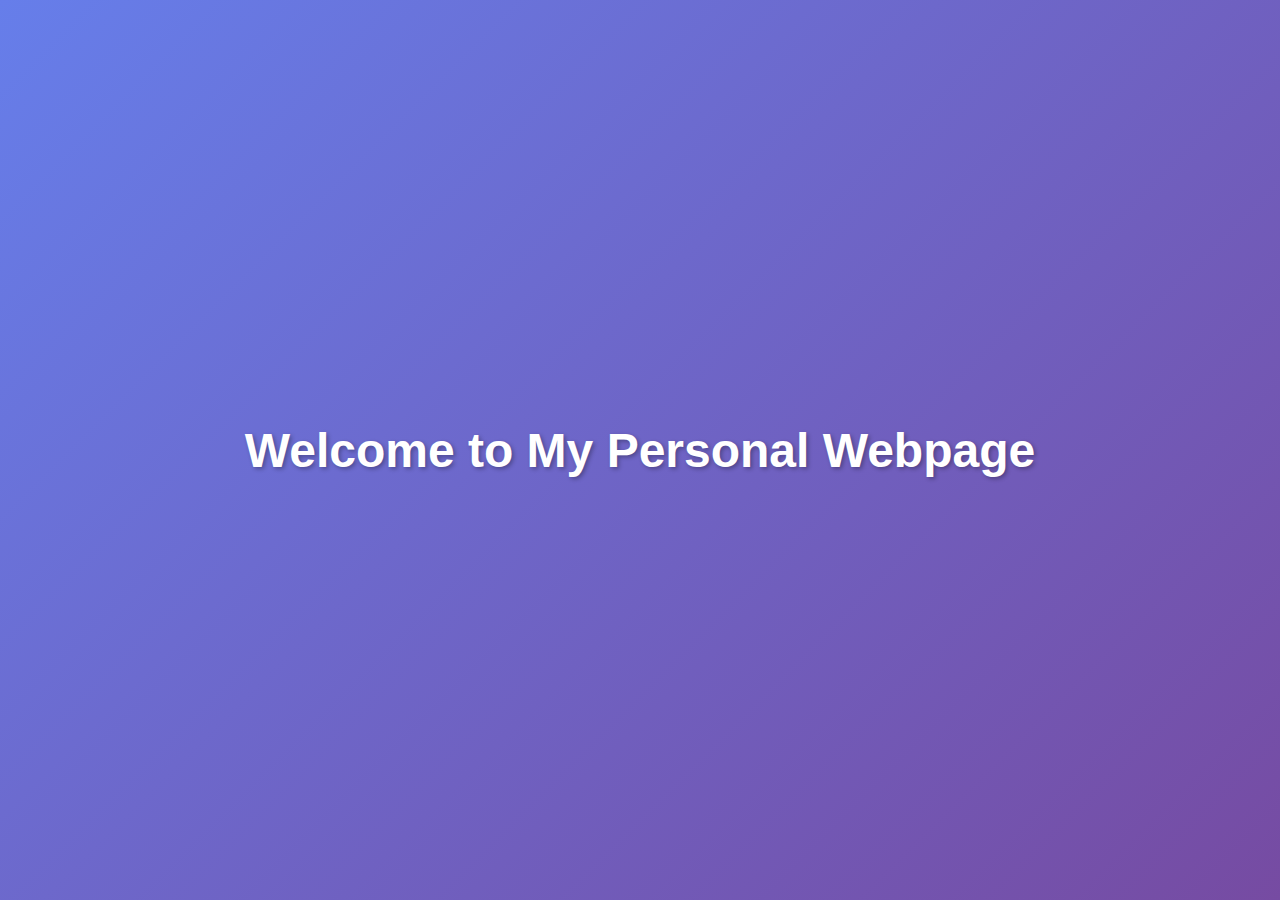
<file: index.html>
<!DOCTYPE html>
<html lang="en">
<head>
    <meta charset="UTF-8">
    <meta name="viewport" content="width=device-width, initial-scale=1.0">
    <title>Your Name - Personal Page</title>
    <style>
        * {
            margin: 0;
            padding: 0;
            box-sizing: border-box;
        }

        body {
            font-family: 'Segoe UI', Tahoma, Geneva, Verdana, sans-serif;
            background: linear-gradient(135deg, #667eea 0%, #764ba2 100%);
            min-height: 100vh;
            display: flex;
            justify-content: center;
            align-items: center;
            padding: 20px;
        }

        h1 {
            color: white;
            font-size: 3rem;
            text-align: center;
            text-shadow: 2px 2px 4px rgba(0, 0, 0, 0.3);
            animation: fadeIn 1.5s ease-in;
        }

        @keyframes fadeIn {
            from {
                opacity: 0;
                transform: translateY(-20px);
            }
            to {
                opacity: 1;
                transform: translateY(0);
            }
        }

        @media (max-width: 768px) {
            h1 {
                font-size: 2rem;
            }
        }
    </style>
</head>
<body>
    <!-- Content goes here -->
    <h1>Welcome to My Personal Webpage</h1>
</body>
</html>
</file>
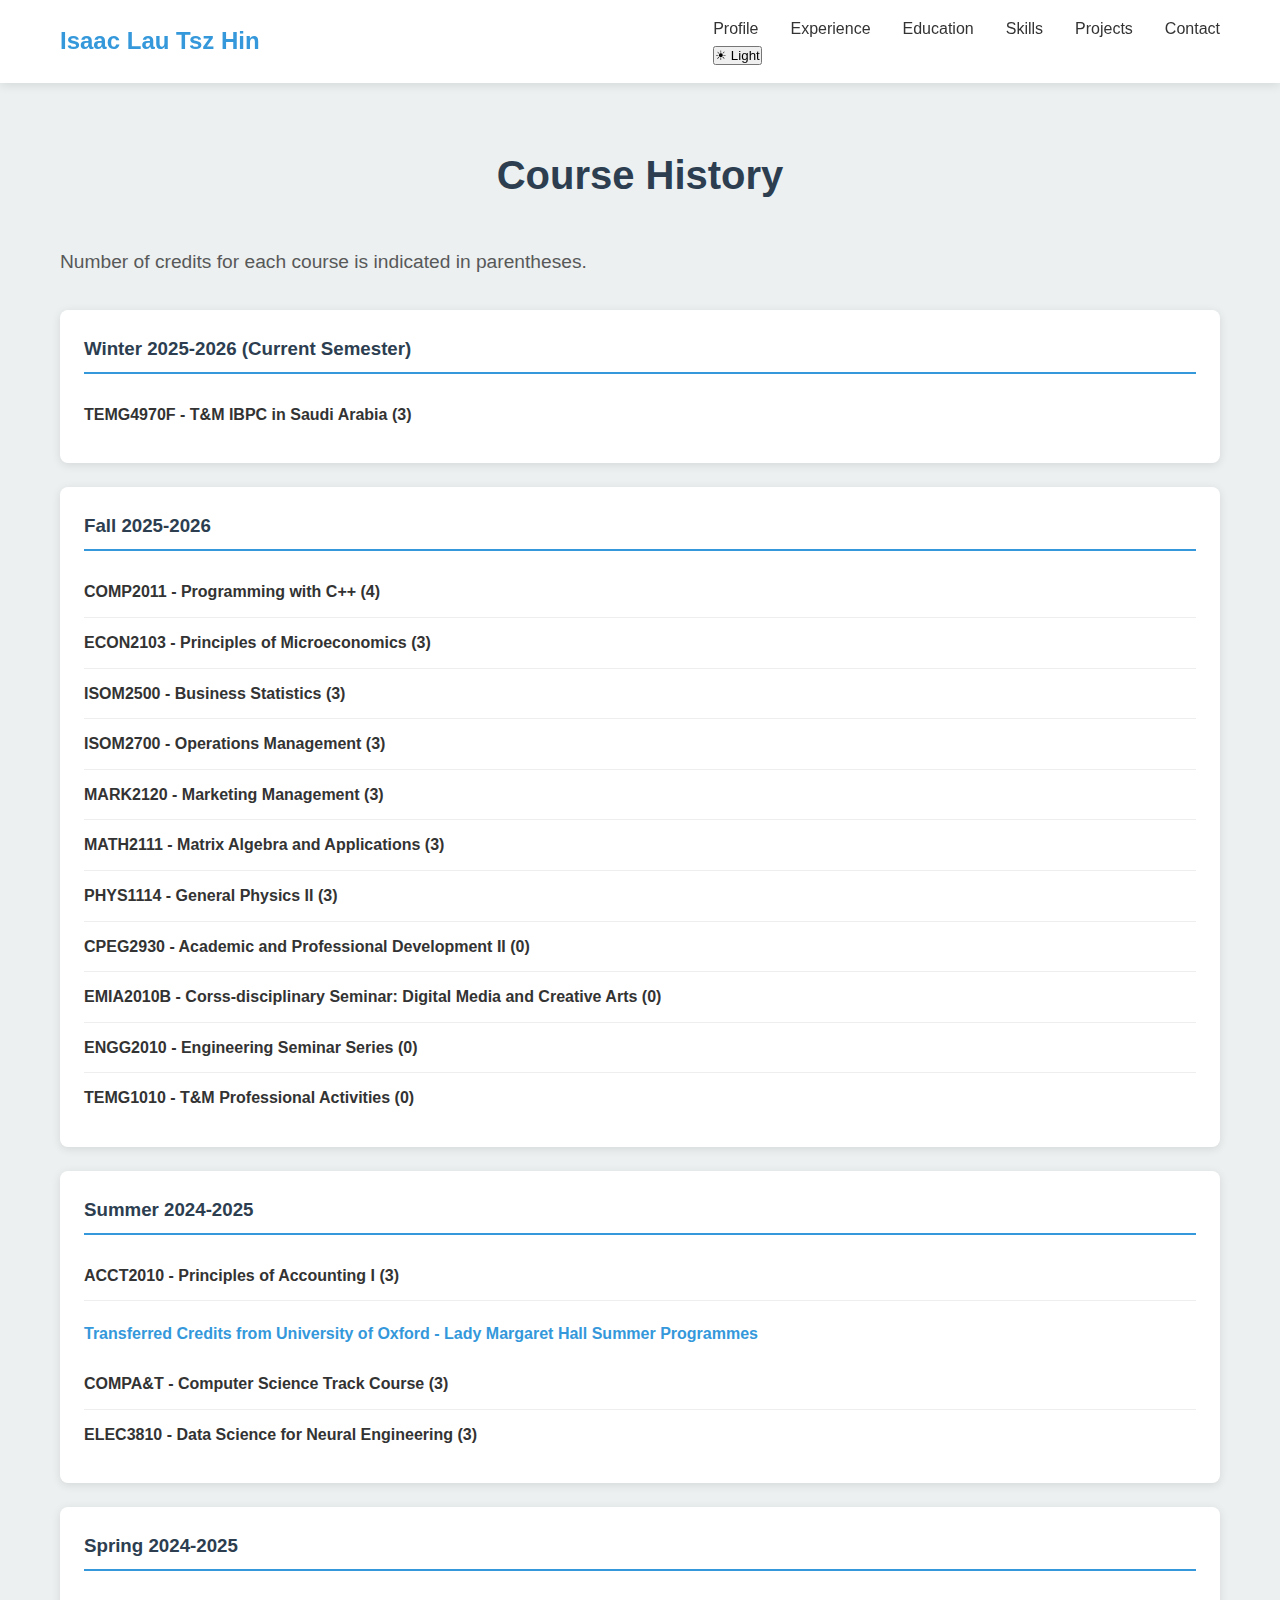
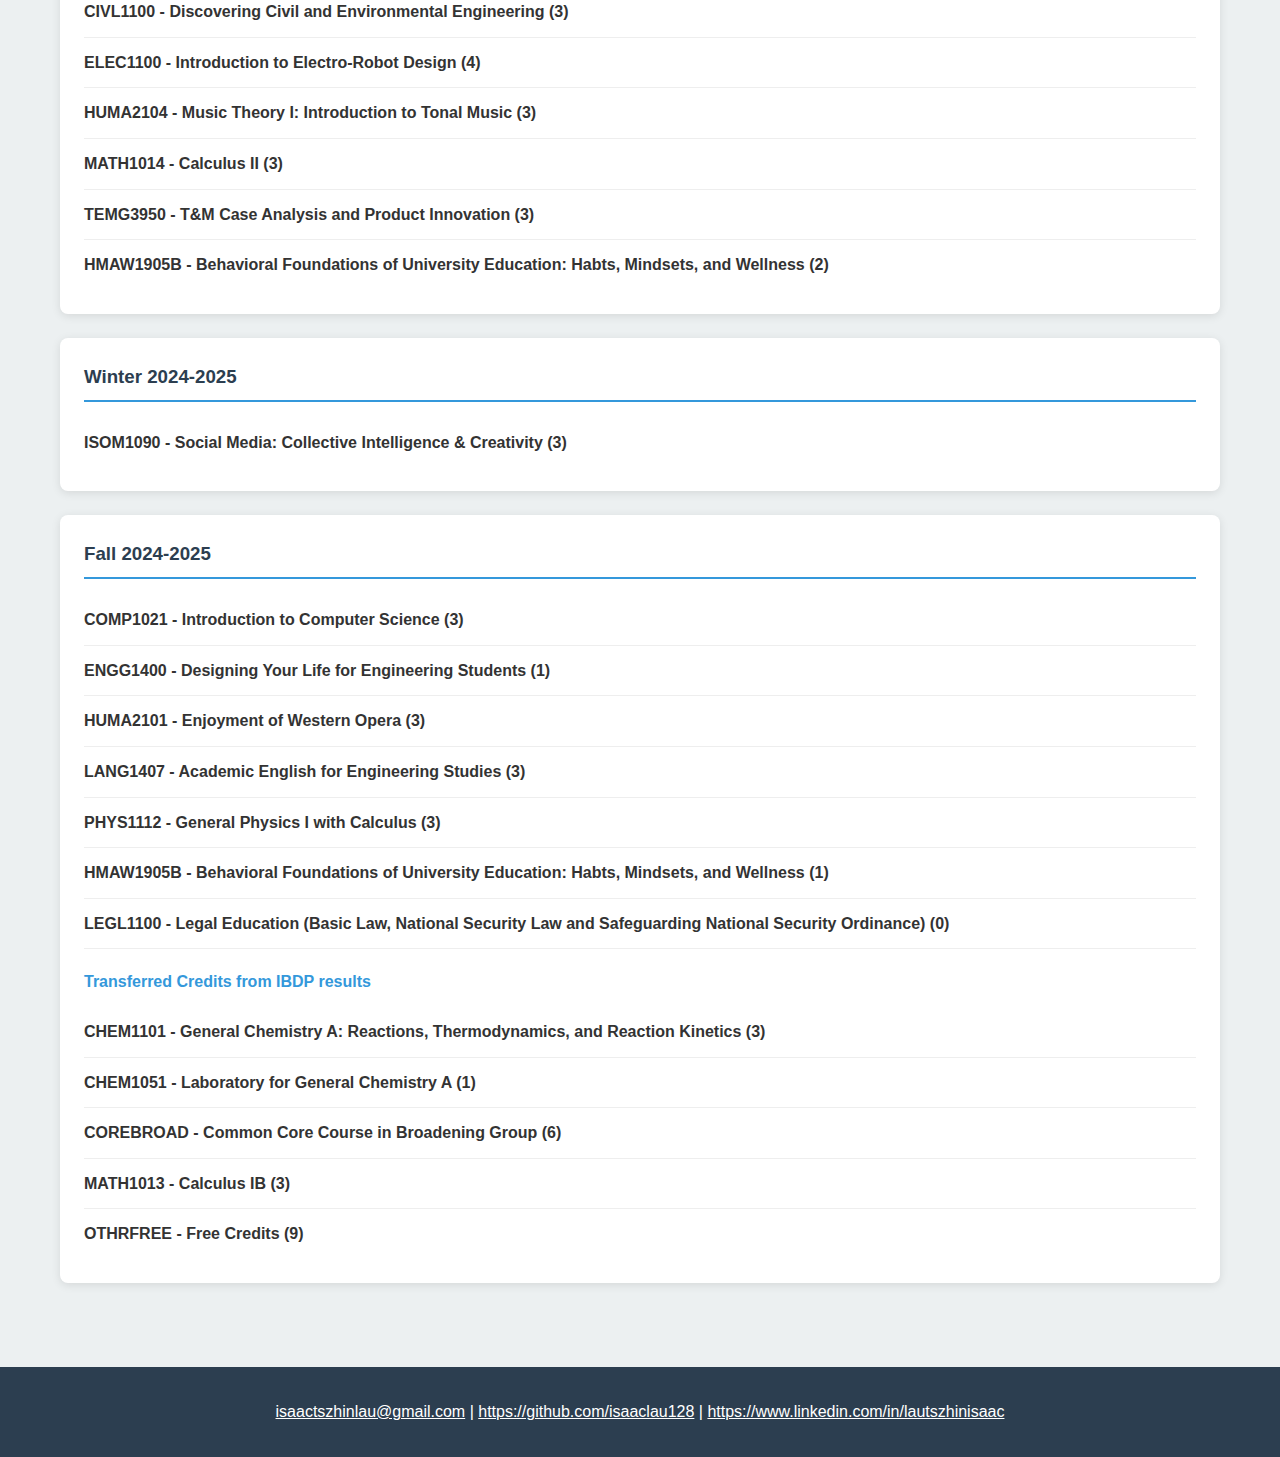
<file: course-history.html>
<!DOCTYPE html>
<html lang="en">
<head>
    <meta charset="UTF-8">
    <meta name="viewport" content="width=device-width, initial-scale=1.0">
    <title>Course History | Isaac Lau Tsz Hin</title>
    <link rel="stylesheet" href="styles.css">
</head>
<body>
    <script>
        (() => {
            const saved = localStorage.getItem('theme');
            const isLight = saved === 'light';
            document.body.classList.toggle('theme-light', isLight);
        })();
    </script>
    <!-- Navigation -->
    <nav class="navbar">
        <div class="container">
            <a class="logo" href="index.html#home">Isaac Lau Tsz Hin</a>
            <div class="nav-actions">
                <ul class="nav-links">
                    <li><a href="index.html#home">Profile</a></li>
                    <li><a href="index.html#experience">Experience</a></li>
                    <li><a href="index.html#education">Education</a></li>
                    <li><a href="index.html#skills">Skills</a></li>
                    <li><a href="index.html#projects">Projects</a></li>
                    <li><a href="index.html#contact">Contact</a></li>
                </ul>
                <button id="theme-toggle" class="theme-toggle" aria-label="Toggle color theme">☀ Light</button>
            </div>
        </div>
    </nav>


    <!-- Hero Section 
    <section class="hero" id="courses-hero">
        <div class="container">
            <div class="hero-content">
                <h1>Course History</h1>
                <p class="subtitle">Academic journey at HKUST and beyond</p>
                <p class="description">A semester-by-semester record of coursework, transferred credits, and current studies.</p>
                <div class="contact-info">
                    <p>isaactszhinlau@gmail.com | <a href="https://github.com/isaaclau128" target="_blank">https://github.com/isaaclau128</a></p>
                </div>
            </div>
        </div>
    </section>
    -->

    <section id="courses" class="course-history">
        <div class="container">
            <h2>Course History</h2>
            <p class="description">Number of credits for each course is indicated in parentheses.</p>

<!--
    <div class="semester">
        <h2>Spring 2025-2026</h2>
        <div class="course">
            <span class="course-name">COMP2012 - Object Oriented Programming (4)</span>
        </div>
        <div class="course">
            <span class="course-name">ELEC2400 - Electronic Circuits (4)</span>
        </div>
        <div class="course">
            <span class="course-name">FINA2303 - Financial Management (3)</span>
        </div>
        <div class="course">
            <span class="course-name">HUMA1102 - Introduction to Classical Music (3)</span>
        </div>
        <div class="course">
            <span class="course-name">ISOM2600 - Introduction to Business Analytics (1)</span>
        </div>
        <div class="course">
            <span class="course-name">LANG2063 - Writing for Workplace Success (3)</span>
        </div>
        <div class="course">
            <span class="course-name">MGMT2110 - Organizational Behavior (3)</span>
        </div>
        <div class="course">
            <span class="course-name">CPEG1971 - Industrial Training (0)</span>
        </div>
        <div class="course">
            <span class="course-name">CPEG2930 - Academic and Professional Development II (0)</span>
        </div>
        <div class="course">
            <span class="course-name">ENGG2010 - Engineering Seminar Series (0)</span>
        </div>
        <div class="course">
            <span class="course-name">TEMG1010 - T&M Professional Activities (0)</span>
        </div>
    </div>

    -->

            <div class="semester">
                <h3>Winter 2025-2026 (Current Semester)</h3>
                <div class="course">
                    <span class="course-name">TEMG4970F - T&M IBPC in Saudi Arabia (3)</span>
                </div>
            </div>
            
            <div class="semester">
                <h3>Fall 2025-2026</h3>
                <div class="course">
                    <span class="course-name">COMP2011 - Programming with C++ (4)</span>
                </div>
                <div class="course">
                    <span class="course-name">ECON2103 - Principles of Microeconomics (3)</span>
                </div>
                <div class="course">
                    <span class="course-name">ISOM2500 - Business Statistics (3)</span>
                </div>
                <div class="course">
                    <span class="course-name">ISOM2700 - Operations Management (3)</span>
                </div>
                <div class="course">
                    <span class="course-name">MARK2120 - Marketing Management (3)</span>
                </div>
                <div class="course">
                    <span class="course-name">MATH2111 - Matrix Algebra and Applications (3)</span>
                </div>
                <div class="course">
                    <span class="course-name">PHYS1114 - General Physics II (3)</span>
                </div>
                <div class="course">
                    <span class="course-name">CPEG2930 - Academic and Professional Development II (0)</span>
                </div>
                <div class="course">
                    <span class="course-name">EMIA2010B - Corss-disciplinary Seminar: Digital Media and Creative Arts (0)</span>
                </div>
                <div class="course">
                    <span class="course-name">ENGG2010 - Engineering Seminar Series (0)</span>
                </div>
                <div class="course">
                    <span class="course-name">TEMG1010 - T&M Professional Activities (0)</span>
                </div>
            </div>

            <div class="semester">
                <h3>Summer 2024-2025</h3>
                <div class="course">
                    <span class="course-name">ACCT2010 - Principles of Accounting I (3)</span>
                </div>
                <h4 class="transfer-heading">Transferred Credits from University of Oxford - Lady Margaret Hall Summer Programmes</h4>
                <div class="course">
                    <span class="course-name">COMPA&T - Computer Science Track Course (3)</span>
                </div>
                <div class="course">
                    <span class="course-name">ELEC3810 - Data Science for Neural Engineering (3)</span>
                </div>
            </div>

            <div class="semester">
                <h3>Spring 2024-2025</h3>
                <div class="course">
                    <span class="course-name">CIVL1100 - Discovering Civil and Environmental Engineering (3)</span>
                </div>
                <div class="course">
                    <span class="course-name">ELEC1100 - Introduction to Electro-Robot Design (4)</span>
                </div>
                <div class="course">
                    <span class="course-name">HUMA2104 - Music Theory I: Introduction to Tonal Music (3)</span>
                </div>
                <div class="course">
                    <span class="course-name">MATH1014 - Calculus II (3)</span>
                </div>
                <div class="course">
                    <span class="course-name">TEMG3950 - T&M Case Analysis and Product Innovation (3)</span>
                </div>
                <div class="course">
                    <span class="course-name">HMAW1905B - Behavioral Foundations of University Education: Habts, Mindsets, and Wellness (2)</span>
                </div>
            </div>

            <div class="semester">
                <h3>Winter 2024-2025</h3>
                <div class="course">
                    <span class="course-name">ISOM1090 - Social Media: Collective Intelligence & Creativity (3)</span>
                </div>
            </div>

            <div class="semester">
                <h3>Fall 2024-2025</h3>
                <div class="course">
                    <span class="course-name">COMP1021 - Introduction to Computer Science (3)</span>
                </div>
                <div class="course">
                    <span class="course-name">ENGG1400 - Designing Your Life for Engineering Students (1)</span>
                </div>
                <div class="course">
                    <span class="course-name">HUMA2101 - Enjoyment of Western Opera (3)</span>
                </div>
                <div class="course">
                    <span class="course-name">LANG1407 - Academic English for Engineering Studies (3)</span>
                </div>
                <div class="course">
                    <span class="course-name">PHYS1112 - General Physics I with Calculus (3)</span>
                </div>
                <div class="course">
                    <span class="course-name">HMAW1905B - Behavioral Foundations of University Education: Habts, Mindsets, and Wellness (1)</span>
                </div>
                <div class="course">
                    <span class="course-name">LEGL1100 - Legal Education (Basic Law, National Security Law and Safeguarding National Security Ordinance) (0)</span>
                </div>

                <h4 class="transfer-heading">Transferred Credits from IBDP results</h4>
                
                <div class="course">
                    <span class="course-name">CHEM1101 - General Chemistry A: Reactions, Thermodynamics, and Reaction Kinetics (3)</span>
                </div>
                <div class="course">
                    <span class="course-name">CHEM1051 - Laboratory for General Chemistry A (1)</span>
                </div>
                <div class="course">
                    <span class="course-name">COREBROAD - Common Core Course in Broadening Group (6)</span>
                </div>
                <div class="course">
                    <span class="course-name">MATH1013 - Calculus IB (3)</span>
                </div>
                <div class="course">
                    <span class="course-name">OTHRFREE - Free Credits (9)</span>
                </div>
                
            </div>
        </div>
    </section>

    <!-- Footer -->
    <footer>
        <div class="container">
            <p>
                <a href="mailto:isaactszhinlau@gmail.com" target="_blank"><i class="fas fa-envelope"></i> isaactszhinlau@gmail.com</a> | 
                <a href="https://github.com/isaaclau128" target="_blank"><i class="fab fa-github"></i> https://github.com/isaaclau128</a> | 
                <a href="https://www.linkedin.com/in/lautszhinisaac" target="_blank"><i class="fab fa-linkedin"></i> https://www.linkedin.com/in/lautszhinisaac</a>
            </p>
        </div>
    </footer>
    <script>
        (function() {
            const toggleBtn = document.getElementById('theme-toggle');
            const applyTheme = (theme) => {
                const isLight = theme === 'light';
                document.body.classList.toggle('theme-light', isLight);
                localStorage.setItem('theme', theme);
                toggleBtn.textContent = isLight ? '🌙 Dark' : '☀ Light';
            };

            const saved = localStorage.getItem('theme');
            const initial = saved === 'light' ? 'light' : 'dark';
            applyTheme(initial);

            toggleBtn.addEventListener('click', () => {
                const next = document.body.classList.contains('theme-light') ? 'dark' : 'light';
                applyTheme(next);
            });
        })();
    </script>
</body>
</html>
</file>
<file: styles.css>
/* Root Variables */
:root {
    --primary-color: #3498db;
    --secondary-color: #2c3e50;
    --text-color: #333;
    --light-bg: #ecf0f1;
    --white: #ffffff;
    --shadow: 0 2px 10px rgba(0, 0, 0, 0.1);
    --transition: all 0.3s ease;
}

/* Reset & Base Styles */
* {
    margin: 0;
    padding: 0;
    box-sizing: border-box;
}

html {
    scroll-behavior: smooth;
}

body {
    font-family: 'Segoe UI', Tahoma, Geneva, Verdana, sans-serif;
    color: var(--text-color);
    line-height: 1.6;
    background-color: var(--white);
}

/* Container */
.container {
    max-width: 1200px;
    margin: 0 auto;
    padding: 0 20px;
}

/* Navigation */
.navbar {
    background-color: var(--white);
    box-shadow: var(--shadow);
    position: sticky;
    top: 0;
    z-index: 1000;
}

.navbar .container {
    display: flex;
    justify-content: space-between;
    align-items: center;
    padding: 1rem 20px;
}

.logo {
    font-size: 1.5rem;
    font-weight: bold;
    color: var(--primary-color);
    text-decoration: none;
}

.logo:visited,
.logo:hover {
    color: var(--primary-color);
    text-decoration: none;
}

.nav-links {
    display: flex;
    list-style: none;
    gap: 2rem;
}

.nav-links a {
    text-decoration: none;
    color: var(--text-color);
    transition: var(--transition);
    font-weight: 500;
}

.nav-links a:hover {
    color: var(--primary-color);
}

/* Hero Section */
.hero {
    background: linear-gradient(135deg, var(--primary-color) 0%, var(--secondary-color) 100%);
    color: var(--white);
    padding: 80px 0;
    text-align: center;
}

.hero-content {
    display: flex;
    flex-direction: column;
    align-items: stretch;
    gap: 2rem;
}

.hero-wrapper {
    display: flex;
    align-items: center;
    gap: 2rem;
    width: 100%;
    justify-content: center;
    flex-wrap: wrap;
    flex-direction: row-reverse;
}

.hero-text {
    flex: 0 1 auto;
    min-width: 300px;
    text-align: center;
    display: flex;
    flex-direction: column;
    align-items: center;
}

.hero-text h1 {
    font-size: 5.5rem;
    margin-bottom: 1.5rem;
    animation: slideDown 0.8s ease;
    text-align: center;
}

.hero-photo {
    flex: 0 0 auto;
    text-align: center;
    display: flex; 
    align-items: center; 
    justify-content: center; 
}


.hero-photo img {
    width: 320px;
    max-width: 100%;
    height: auto;
    max-height: 360px;
    border-radius: 15px;
    object-fit: contain;
    box-shadow: 0 10px 30px rgba(0, 0, 0, 0.3);
    transition: var(--transition);
}

.hero-photo img:hover {
    transform: scale(1.05);
    box-shadow: 0 15px 40px rgba(0, 0, 0, 0.4);
}

@media (max-width: 768px) {
    .hero-wrapper {
        flex-direction: column-reverse;
        gap: 2rem;
    }
    
    .hero-text h1 {
        font-size: 2.5rem;
        text-align: center;
    }
    
    .hero-photo img {
        width: 220px;
        height: auto;
        max-height: 260px;
    }
}

.subtitle {
    font-size: 1.5rem;
    margin-bottom: 1rem;
    opacity: 0.9;
}

.description {
    font-size: 1.2rem;
    margin-bottom: 2rem;
    opacity: 0.8;
}

.hero-text .contact-info {
    background-color: rgba(255, 255, 255, 0.2);
    padding: 2rem 2.5rem;
    border-radius: 8px;
    display: block;
    margin-bottom: 0;
    width: 100%;
    box-sizing: border-box;
}

.hero-text .contact-info p {
    margin: 0;
    color: var(--white);
    font-size: 1.3rem;
    text-align: center;
}

.contact-info a {
    color: var(--white);
    text-decoration: none;
    transition: var(--transition);
    display: inline-flex;
    align-items: center;
    gap: 0.5rem;
}

.contact-info a i {
    font-size: 1.4rem;
}

.contact-info a:visited {
    color: var(--white);
}

.contact-info a:hover {
    opacity: 0.8;
    transform: scale(1.05);
}

/* Buttons */
.btn {
    display: inline-block;
    padding: 12px 30px;
    border-radius: 5px;
    text-decoration: none;
    transition: var(--transition);
    font-weight: 600;
    border: 2px solid transparent;
}

.btn-primary {
    background-color: var(--primary-color);
    color: var(--white);
}

.btn-primary:hover {
    background-color: #2980b9;
    transform: translateY(-2px);
    box-shadow: var(--shadow);
}

.btn-secondary {
    background-color: var(--primary-color);
    color: var(--white);
    font-size: 0.9rem;
    padding: 10px 20px;
}

.btn-secondary:hover {
    background-color: #2980b9;
}

/* About Section */
.about {
    padding: 60px 0;
    background-color: var(--light-bg);
}

.about h2 {
    font-size: 2.5rem;
    margin-bottom: 2rem;
    text-align: center;
    color: var(--secondary-color);
}

.about p {
    font-size: 1.1rem;
    max-width: 800px;
    margin: 0 auto;
    text-align: justify;
    line-height: 1.8;
}

/* Experience Section */
.experience {
    padding: 60px 0;
}

.experience h2 {
    font-size: 2.5rem;
    margin-bottom: 3rem;
    text-align: center;
    color: var(--secondary-color);
}

.timeline {
    max-width: 800px;
    margin: 0 auto;
}

.timeline-item {
    padding: 2rem;
    border-left: 4px solid var(--primary-color);
    margin-bottom: 2rem;
    background-color: var(--light-bg);
    border-radius: 5px;
}

.timeline-date {
    color: var(--primary-color);
    font-weight: bold;
    font-size: 0.9rem;
    margin-bottom: 0.5rem;
}

.timeline-item h3 {
    color: var(--secondary-color);
    margin-bottom: 0.5rem;
    font-size: 1.3rem;
}

.timeline-item .company {
    color: var(--primary-color);
    font-weight: 600;
    margin-bottom: 1rem;
}

.achievements {
    list-style: none;
    margin-top: 1rem;
}

.achievements li {
    padding-left: 1.5rem;
    margin-bottom: 0.8rem;
    position: relative;
    color: #555;
}

.achievements li:before {
    content: "•";
    position: absolute;
    left: 0;
    color: var(--primary-color);
    font-weight: bold;
}

/* Education Section */
.education {
    padding: 60px 0;
    background-color: var(--light-bg);
}

.education h2 {
    font-size: 2.5rem;
    margin-bottom: 3rem;
    text-align: center;
    color: var(--secondary-color);
}

.education-items {
    display: grid;
    grid-template-columns: repeat(auto-fit, minmax(300px, 1fr));
    gap: 2rem;
    max-width: 1000px;
    margin: 0 auto;
}

.education-item {
    background-color: var(--white);
    padding: 2rem;
    border-radius: 8px;
    box-shadow: var(--shadow);
}

.education-item h3 {
    color: var(--secondary-color);
    margin-bottom: 0.5rem;
    font-size: 1.2rem;
}

.education-item .institution {
    color: var(--primary-color);
    font-weight: 600;
    margin-bottom: 0.5rem;
}

.education-item .graduation {
    color: #666;
    font-size: 0.9rem;
}

.course-history-link {
    text-align: center;
    margin-top: 2rem;
}

.course-history-link .btn-secondary:hover {
    background-color: #2980b9;
    transform: translateY(-2px);
    box-shadow: var(--shadow);
}

/* Skills Section */
.skills-section {
    padding: 60px 0;
}

.skills-section h2 {
    font-size: 2.5rem;
    margin-bottom: 3rem;
    text-align: center;
    color: var(--secondary-color);
}

.skills-grid {
    display: grid;
    grid-template-columns: repeat(auto-fit, minmax(280px, 1fr));
    gap: 2rem;
    max-width: 1200px;
    margin: 0 auto;
}

.skill-category {
    background-color: var(--light-bg);
    padding: 2rem;
    border-radius: 8px;
}

.skill-category h3 {
    color: var(--secondary-color);
    margin-bottom: 1.5rem;
    font-size: 1.1rem;
}

.skill-tags {
    display: flex;
    flex-wrap: wrap;
    gap: 0.8rem;
}

.tag {
    background-color: var(--primary-color);
    color: var(--white);
    padding: 8px 16px;
    border-radius: 25px;
    font-size: 0.9rem;
    display: inline-block;
}

/* Projects Section */
.projects {
    padding: 60px 0;
}

.projects h2 {
    font-size: 2.5rem;
    margin-bottom: 3rem;
    text-align: center;
    color: var(--secondary-color);
}

.projects-grid {
    display: grid;
    grid-template-columns: repeat(auto-fit, minmax(300px, 1fr));
    gap: 2rem;
}

.project-card {
    background-color: var(--white);
    border-radius: 8px;
    padding: 2rem;
    box-shadow: var(--shadow);
    transition: var(--transition);
}

.project-card:hover {
    transform: translateY(-10px);
    box-shadow: 0 10px 30px rgba(0, 0, 0, 0.2);
}

.project-card h3 {
    color: var(--secondary-color);
    margin-bottom: 1rem;
    font-size: 1.5rem;
}

.project-card p {
    color: #666;
    margin-bottom: 1.5rem;
}

.course-history {
    padding: 60px 0;
    background-color: var(--light-bg);
}

.course-history h2 {
    font-size: 2.5rem;
    margin-bottom: 2.5rem;
    text-align: center;
    color: var(--secondary-color);
}

.course-history .semester {
    background-color: var(--white);
    margin-bottom: 1.5rem;
    padding: 1.5rem;
    border-radius: 8px;
    box-shadow: var(--shadow);
}

.course-history .semester h3 {
    color: var(--secondary-color);
    margin-top: 0;
    margin-bottom: 1rem;
    border-bottom: 2px solid var(--primary-color);
    padding-bottom: 0.5rem;
}

.course-history .transfer-heading {
    margin-top: 1.25rem;
    margin-bottom: 0.75rem;
    color: var(--primary-color);
    font-size: 1rem;
    font-weight: 700;
}

.course-history .course {
    padding: 0.75rem 0;
    border-bottom: 1px solid #eee;
}

.course-history .course:last-child {
    border-bottom: none;
}

.course-history .course-name {
    font-weight: 700;
    color: var(--text-color);
}

/* Contact Section */
.contact {
    background: linear-gradient(135deg, var(--secondary-color) 0%, var(--primary-color) 100%);
    color: var(--white);
    padding: 70px 0;
    text-align: center;
}

.contact h2 {
    font-size: 2.5rem;
    margin-bottom: 1rem;
}

.contact > .container > p {
    font-size: 1.1rem;
    margin-bottom: 2rem;
    opacity: 0.95;
}

.contact-links {
    display: flex;
    justify-content: center;
    gap: 1.5rem;
    flex-wrap: wrap;
}

.social-link {
    color: var(--white);
    text-decoration: none;
    padding: 10px 20px;
    border: 2px solid var(--white);
    border-radius: 5px;
    transition: var(--transition);
    font-weight: 600;
}

.social-link:hover {
    background-color: var(--white);
    color: var(--primary-color);
}

/* Footer */
footer {
    background-color: var(--secondary-color);
    color: var(--white);
    text-align: center;
    padding: 2rem 0;
}

footer a {
    color: var(--white);
    text-decoration: underline;
    transition: var(--transition);
}

footer a:visited {
    color: var(--white);
}

footer a:hover {
    opacity: 0.8;
}

/* Animations */
@keyframes slideDown {
    from {
        opacity: 0;
        transform: translateY(-20px);
    }
    to {
        opacity: 1;
        transform: translateY(0);
    }
}

/* Responsive Design - Tablet */
@media (max-width: 768px) {
    .nav-links {
        gap: 1rem;
        font-size: 0.9rem;
    }

    .hero {
        padding: 60px 0;
    }

    .hero-content h1 {
        font-size: 2.5rem;
    }

    .subtitle {
        font-size: 1.2rem;
    }

    .about h2,
    .education h2,
    .experience h2,
    .skills-section h2,
    .projects h2,
    .contact h2 {
        font-size: 1.8rem;
        margin-bottom: 2rem;
    }

    .about,
    .experience,
    .education,
    .skills-section,
    .projects,
    .contact {
        padding: 60px 0;
    }

    .timeline-item {
        padding: 1.5rem;
        margin-bottom: 1.5rem;
    }

    .projects-grid,
    .education-items,
    .skills-grid {
        grid-template-columns: 1fr;
        gap: 1.5rem;
    }

    .contact-links {
        flex-direction: column;
        align-items: center;
        gap: 1rem;
    }

    .social-link,
    .btn-primary {
        width: 100%;
        max-width: 300px;
    }
}

/* Responsive Design - Mobile */
@media (max-width: 480px) {
    .navbar .container {
        flex-direction: column;
        gap: 1rem;
        padding: 0.75rem 20px;
    }

    .logo {
        font-size: 1.2rem;
    }

    .nav-links {
        gap: 0.5rem;
        font-size: 0.8rem;
        flex-wrap: wrap;
        justify-content: center;
    }

    .nav-links li {
        flex: 0 1 auto;
    }

    .hero {
        padding: 40px 0;
    }

    .hero-content h1 {
        font-size: 1.8rem;
        margin-bottom: 0.5rem;
    }

    .subtitle {
        font-size: 1rem;
        margin-bottom: 0.8rem;
    }

    .description {
        font-size: 0.95rem;
        margin-bottom: 1.5rem;
    }

    .about h2,
    .education h2,
    .experience h2,
    .skills-section h2,
    .projects h2,
    .contact h2 {
        font-size: 1.4rem;
        margin-bottom: 1.5rem;
    }

    .about p,
    .contact > .container > p {
        font-size: 0.95rem;
    }

    .about,
    .experience,
    .education,
    .skills-section,
    .projects,
    .contact {
        padding: 40px 0;
    }

    .timeline-item {
        padding: 1rem;
        margin-bottom: 1rem;
        border-left-width: 3px;
    }

    .timeline-date {
        font-size: 0.8rem;
    }

    .timeline-item h3 {
        font-size: 1.1rem;
    }

    .timeline-item .company {
        font-size: 0.9rem;
    }

    .achievements li {
        font-size: 0.9rem;
        margin-bottom: 0.6rem;
    }

    .education-item h3 {
        font-size: 1rem;
    }

    .education-item p {
        font-size: 0.85rem;
    }

    .skill-category h3 {
        font-size: 0.95rem;
    }

    .tag {
        padding: 6px 12px;
        font-size: 0.8rem;
    }

    .project-card {
        padding: 1.5rem;
    }

    .project-card h3 {
        font-size: 1.1rem;
    }

    .project-card p {
        font-size: 0.9rem;
    }

    .btn {
        padding: 10px 20px;
        font-size: 0.9rem;
    }

    .contact-links {
        flex-direction: column;
        gap: 0.8rem;
    }

    .social-link,
    .btn-primary {
        width: 100%;
        max-width: 100%;
        font-size: 0.9rem;
    }

    footer p {
        font-size: 0.8rem;
    }
}
</file>
